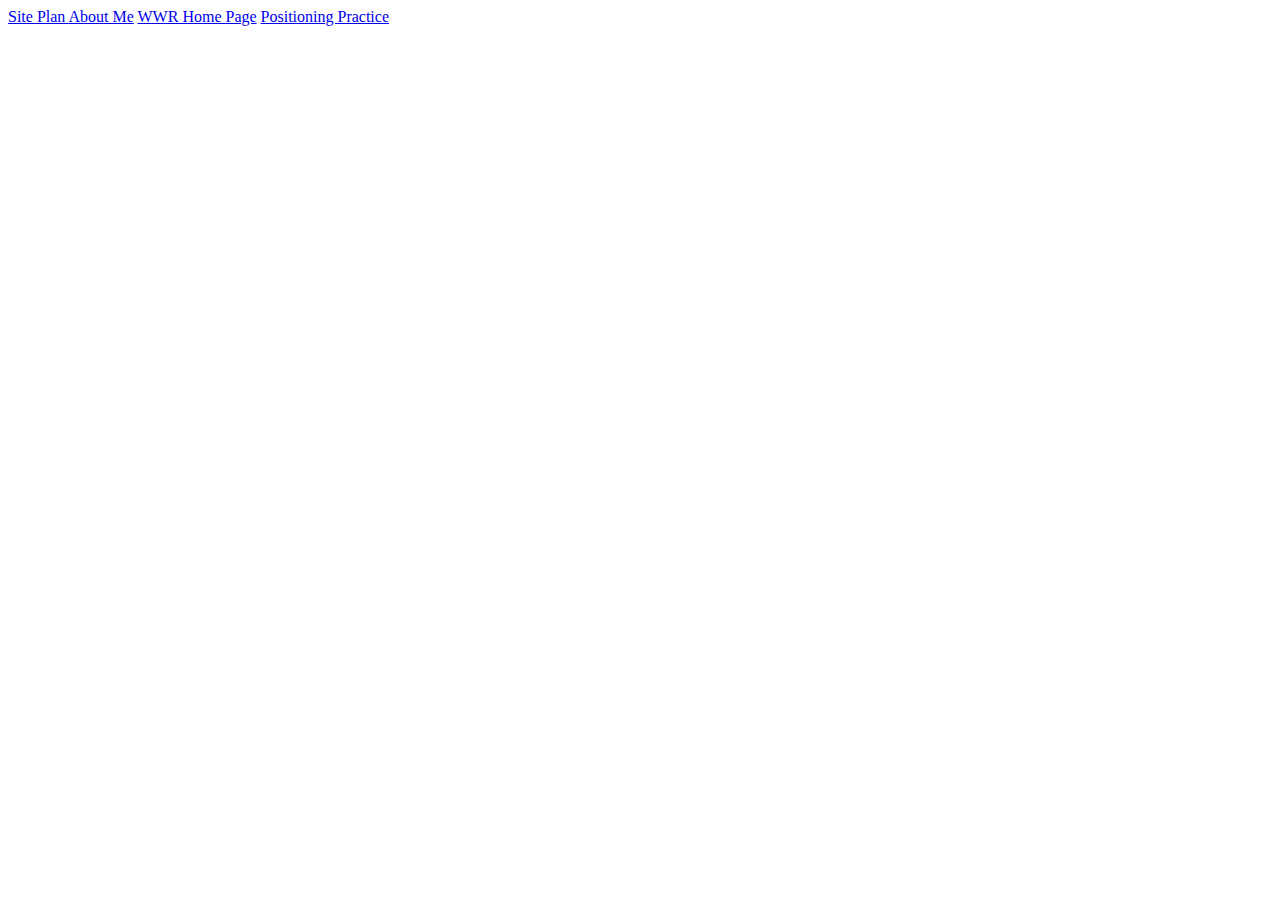
<file: index.html>
<!DOCTYPE html>
<html lang="en">
<head>
    <meta charset="UTF-8">
    <meta http-equiv="X-UA-Compatible" content="IE=edge">
    <meta name="viewport" content="width=device-width, initial-scale=1.0">
    <title>Document</title>
</head>
<body>
    <a href="wwr/site-plan-rafting.html">Site Plan </a>
    <a href="personal/about-me.html">About Me</a>
    <a href="wwr/index.html">WWR Home Page</a>
    <a href="positioning.html">Positioning Practice</a>
</body>
</html>
</file>
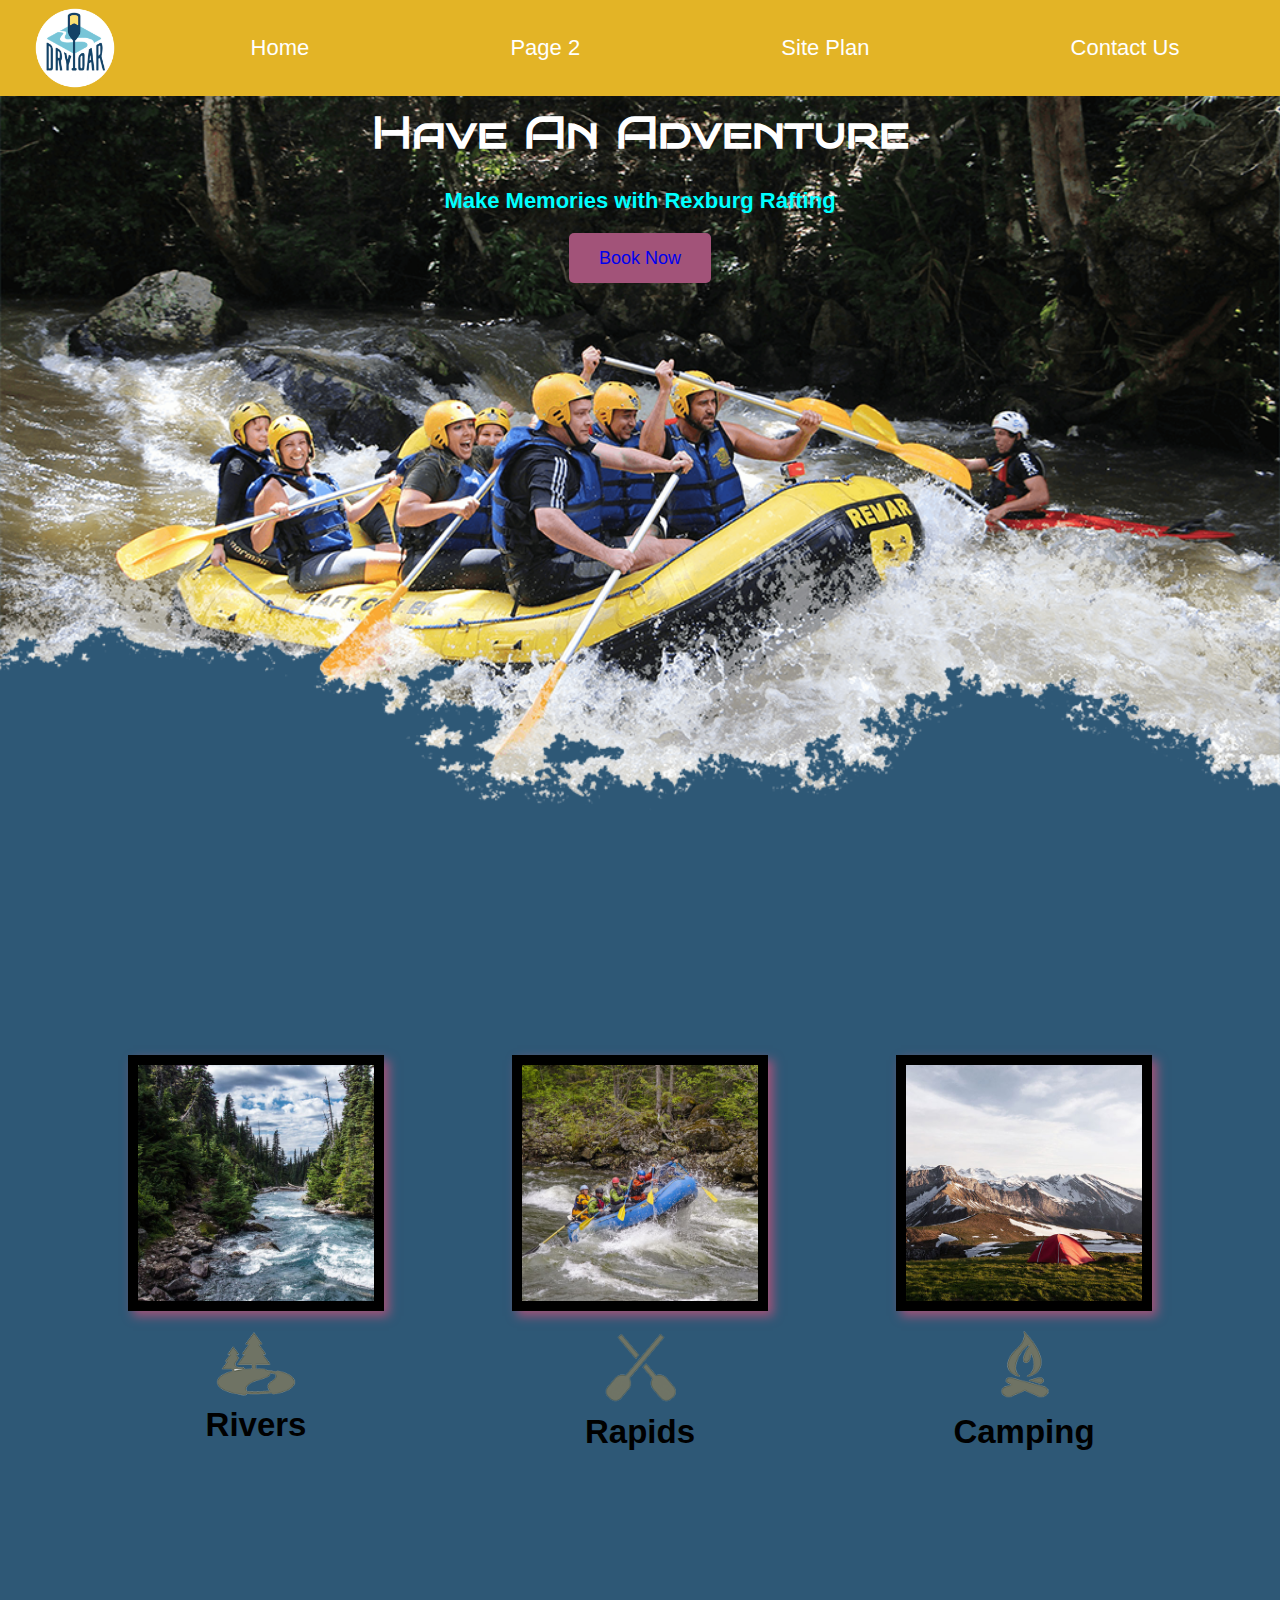
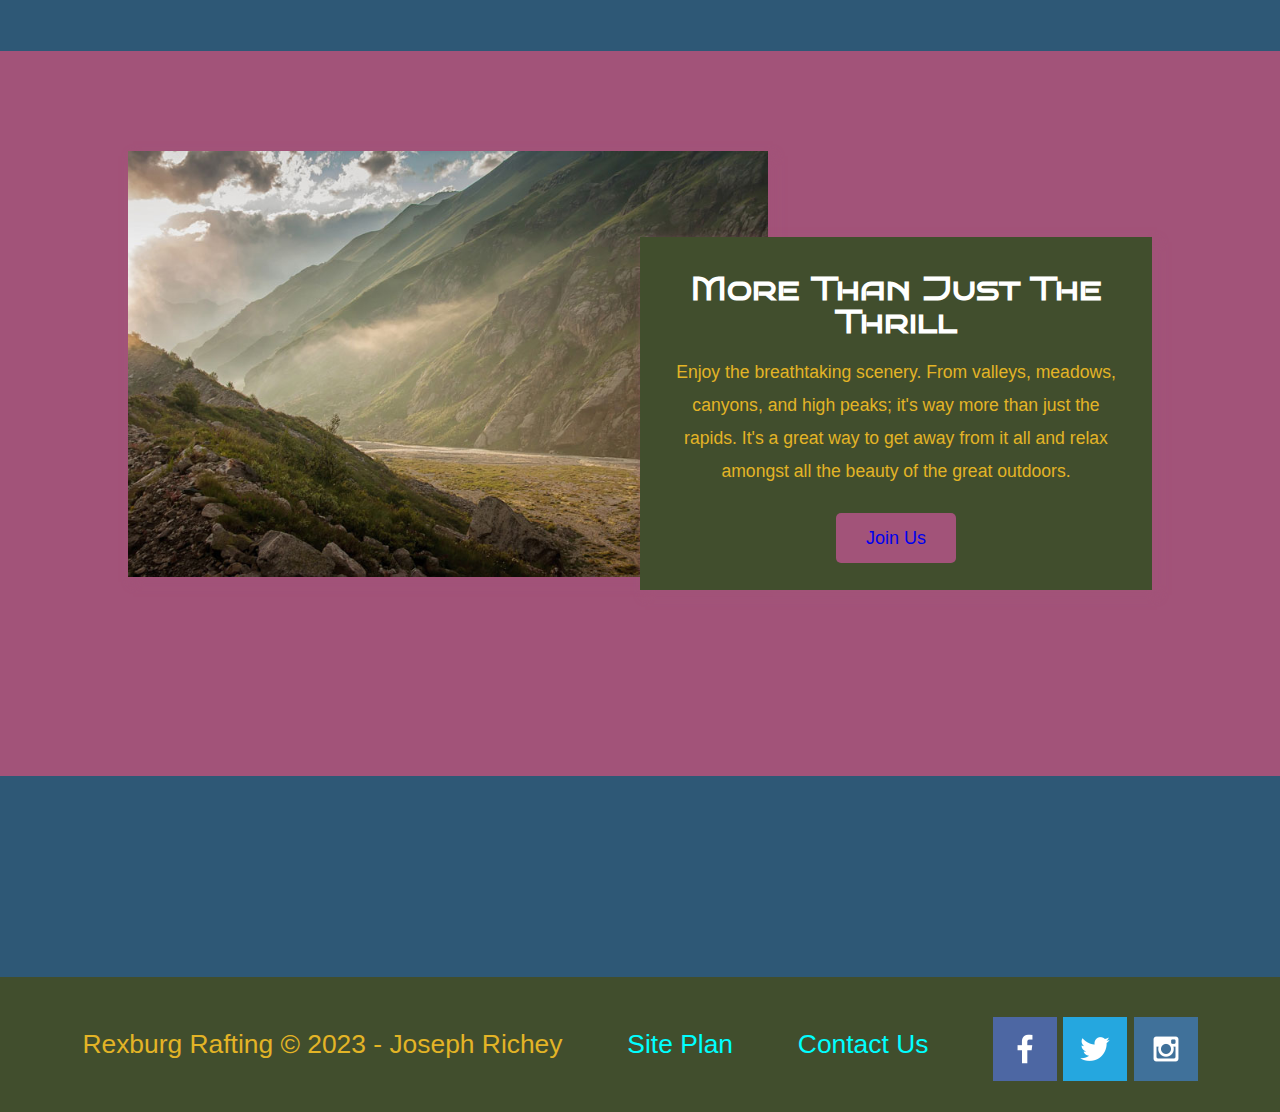
<file: wwr/index.html>
<!DOCTYPE html>
<html lang="en">
<head>
    <meta charset="UTF-8">
    <meta http-equiv="X-UA-Compatible" content="IE=edge">
    <meta name="viewport" content="width=device-width, initial-scale=1.0">
    <title>Whitewater Rafting Vacations | Rexburg Rafting | Home</title>
    <link rel="stylesheet" href="styles/style.css">
</head>
<body>
    <div id="content">
        <header>
            <a id="logo_link" href="index.html">
                <img class="logo" src="images/logo.png" alt="Rexburg Rafting Logo">
            </a>
            <nav>
                <a href="index.html">Home</a>
                <a href="subpage.html">Page 2</a>
                <a href="site-plan-rafting.html">Site Plan</a>
                <a href="contactus.html">Contact Us</a>
            </nav>
        </header>
        <div id="hero">
            <div id="hero-box">
                <img id="hero-img" src="images/hero.png" alt="People enjoying the rapids">
            </div>
            <section id="hero-msg">
                <h1 class="home-title">Have An Adventure</h1>
                <h4>Make Memories with Rexburg Rafting</h4>
                <div class="button-box">
                    <a class="book" href="contactus.html">Book Now</a>
                </div>
            </section>
        </div>
        <main class="home-grid">
            <section class="rivers-card">
                <img class="card-img" src="images/rivers.jpg" alt="river cutting through forrest">
                <img class="icon" src="images/river_icon.png" alt="river icon">
                <h2>Rivers</h2>
            </section>
            <section class="rapids-card">
                <img class="card-img" src="images/rapids.jpg" alt="Rafting">
                <img class="icon" src="images/oars.png" alt="oars icon">
                <h2>Rapids</h2>
            </section>
            <section class="camping-card">
                <img class="card-img" src="images/camping.jpg" alt="camping in the mountains">
                <img class="icon" src="images/fire_icon.png" alt="fire icon">
                <h2>Camping</h2>
            </section>
            <div id="background"></div>
            <img class="mountains" src="images/mountains.jpg" alt="Misty mountains">
            <section class="msg">
                <h2>More Than Just The Thrill</h2>
                <p>Enjoy the breathtaking scenery. From valleys, meadows, canyons, 
                    and high peaks; it's way more than just the rapids. It's a great 
                    way to get away from it all and relax amongst all the beauty of 
                    the great outdoors.
                </p>
                <a class="join" href="rivers.html">Join Us</a>
            </section>
        </main>
        <footer>
            <p>Rexburg Rafting &copy; 2023 - Joseph Richey</p>
            <p><a href="site-plan-rafting.html">Site Plan</a></p>
            <p><a href="contactus.html">Contact Us</a></p>
            <div class="social">
                <a href="https://facebook.com" target="_blank">
                    <img src="images/facebook.png" alt="fb icon">
                </a>
                <a href="https://twitter.com" target="_blank">
                    <img src="images/twitter.png" alt="twitter icon">
                </a>
                <a href="https://instagram.com" target="_blank">
                    <img src="images/instagram.png" alt="instagram icon">
                </a>
            </div>
        </footer>
    </div>
</body>
</html>
</file>
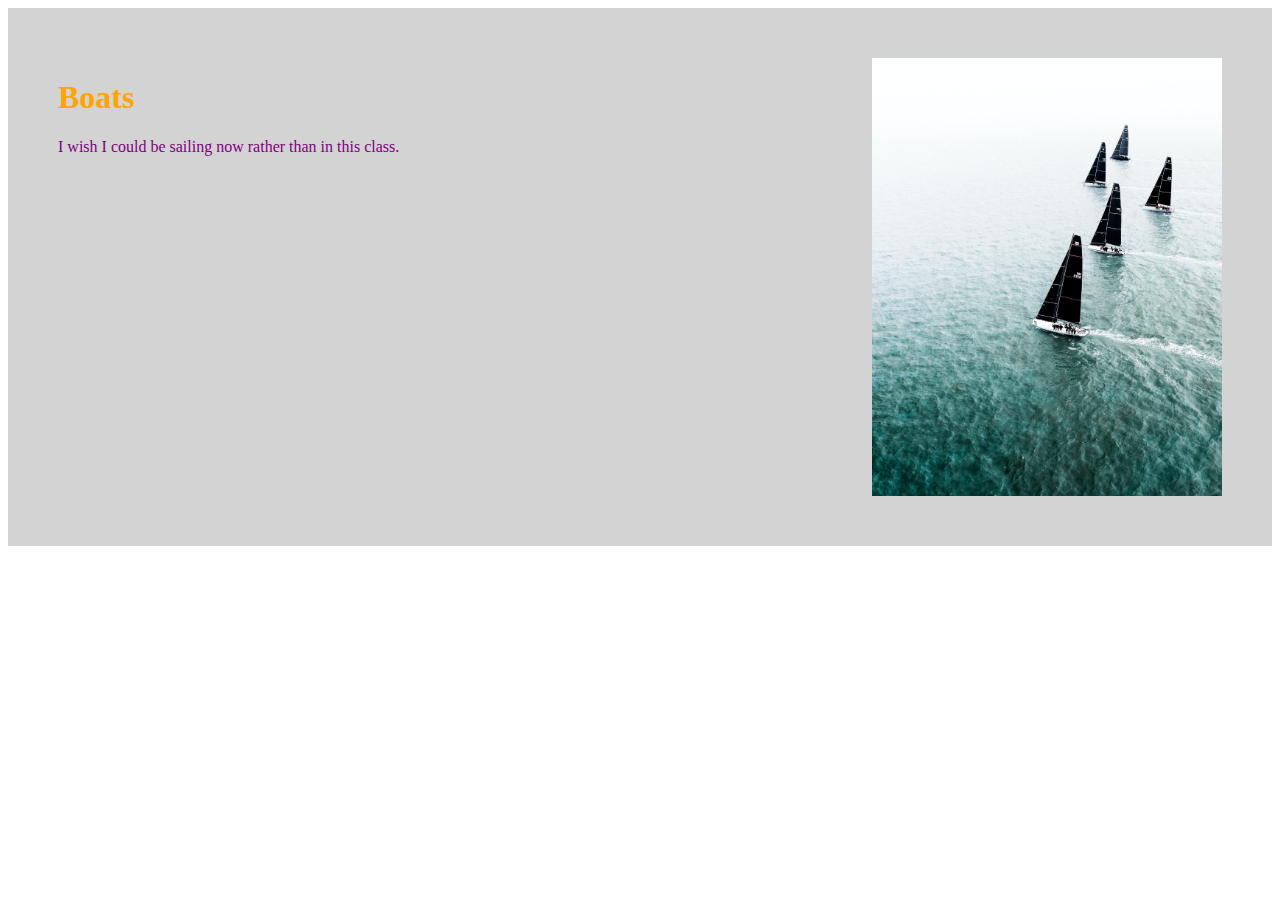
<file: extra/Quiz/index.html>
<!DOCTYPE html>
<html lang="en">
<head>
    <meta charset="UTF-8">
    <meta http-equiv="X-UA-Compatible" content="IE=edge">
    <meta name="viewport" content="width=device-width, initial-scale=1.0">
    <title>Sailboats</title>
    <link rel="stylesheet" href="styles/class.css">
</head>
<body>
    <section>
        <img src="Images/boats.jpg" alt="Sailboats on water">
        <h1>Boats</h1>
        <p>I wish I could be sailing now rather than in this class.</p>
    </section>
</body>
</html>
</file>
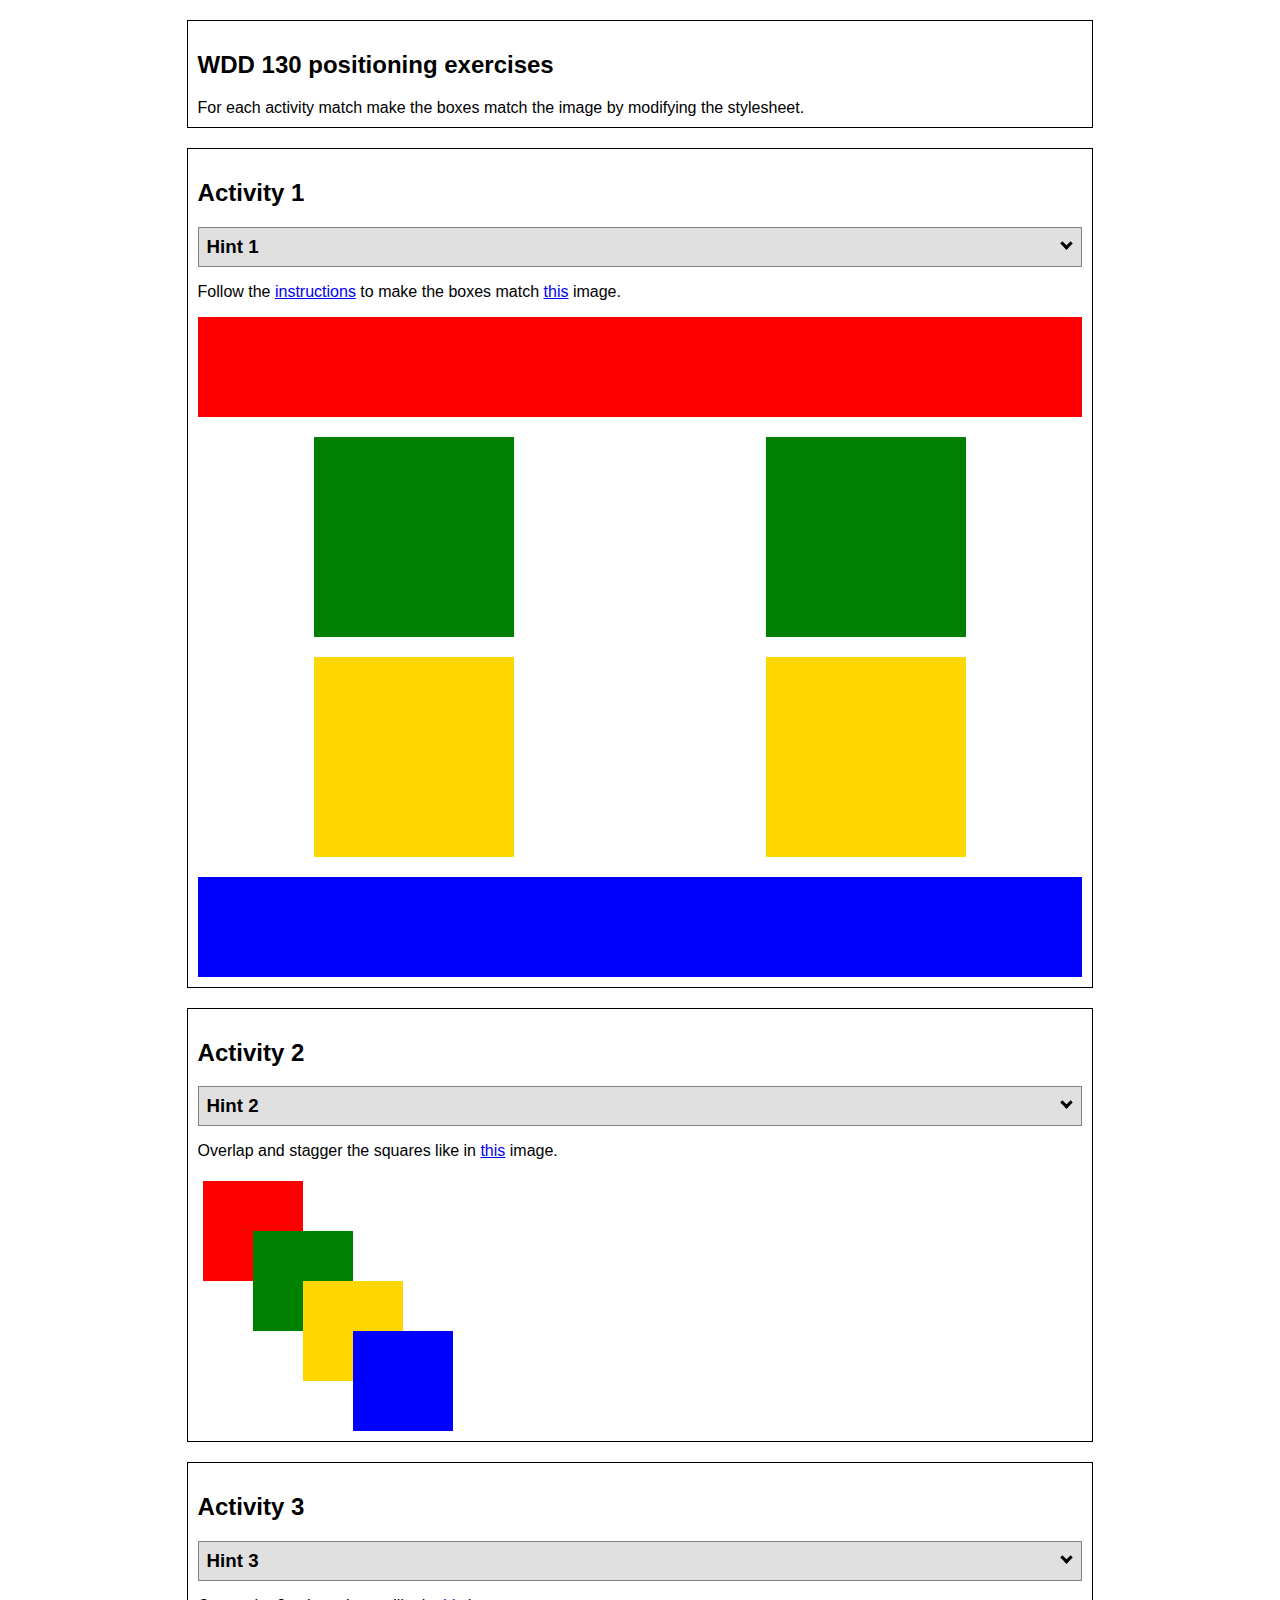
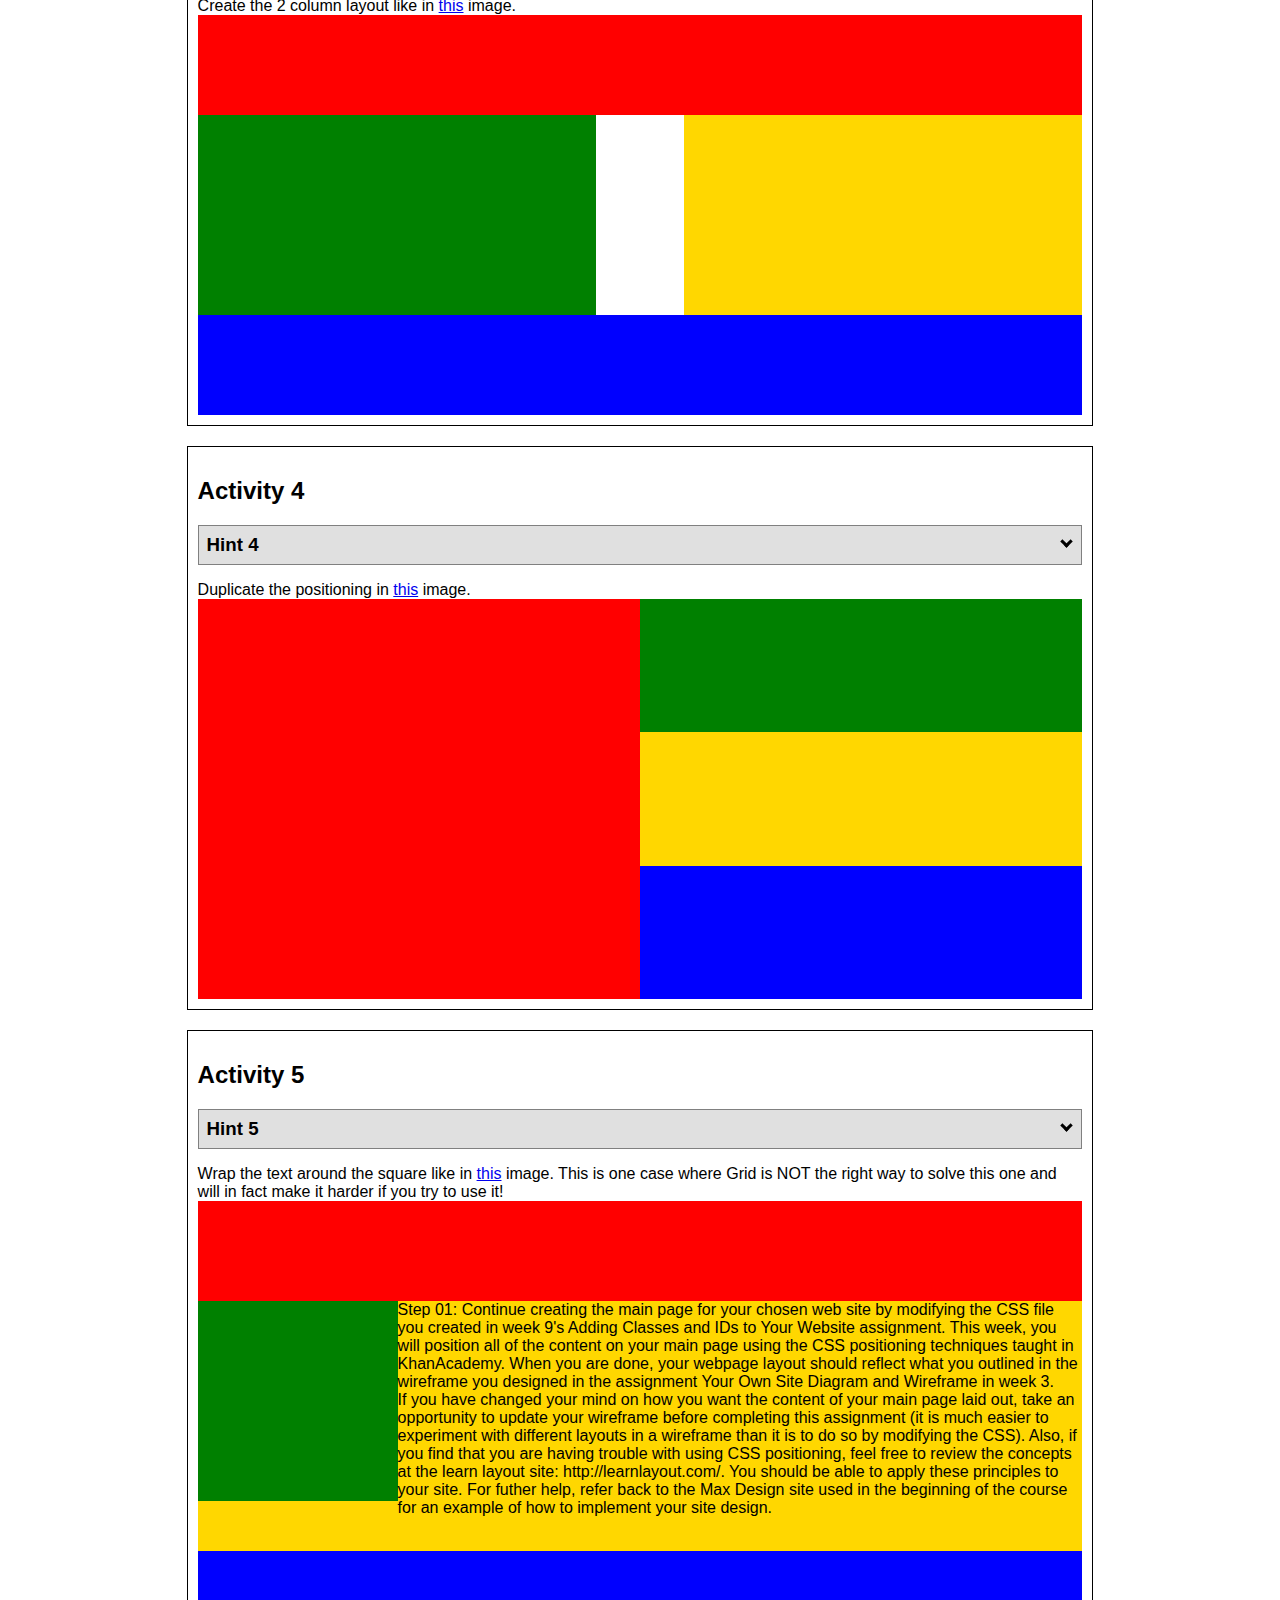
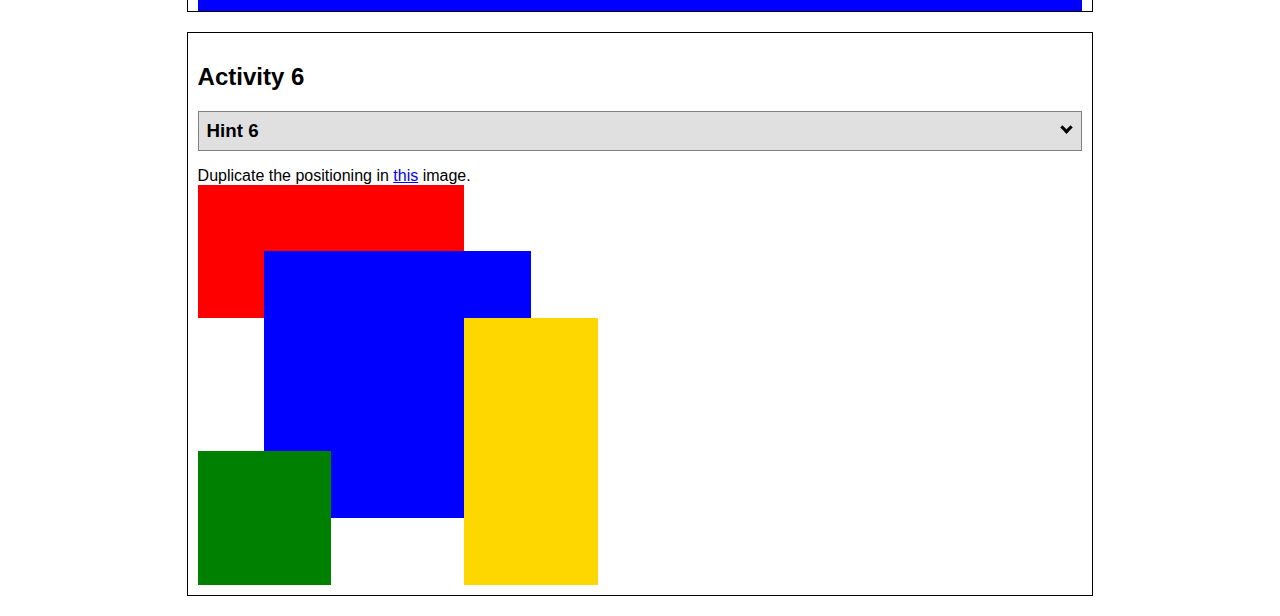
<file: positioning.html>
<!DOCTYPE html>
<html lang="en">
  <head>
    <!-- HTML - Name: positioning.html -->
    <title>Positioning Activity</title>
    <link rel="stylesheet" type="text/css" href="positionstyles.css" />
  </head>
  <body>
    <div class="activity">
      <h2>WDD 130 positioning exercises</h2>
      For each activity match make the boxes match the image by modifying the stylesheet.</div>
    <div class="activity">
      <h2>Activity 1</h2>
      <section class="hint"><input type="checkbox" ><i></i> <h3>Hint 1</h3><div><p>Check out the <a href="https://byui-wdd.github.io/wdd130/activities/w06-css-positioning.html" target="_blank">activity instructions</a> in Ilearn!</p></div></section>
      <p>Follow the <a href="https://byui-wdd.github.io/wdd130/activities/w06-css-positioning.html" target="_blank">instructions</a> to make the boxes match  <a href="https://byui-wdd.github.io/wdd130/images/example1.png" target="_blank">this</a> image.</p>
      <div class="content1" >
        <div class="red1" ></div>
        <div class="green1" ></div>
        <div class="green1" ></div>
        <div class="yellow1"></div>
        <div class="yellow1"></div>
        <div class="blue1"></div>
      </div>
    </div>
    <div class="activity">
      <h2>Activity 2</h2>
      <section class="hint"><input type="checkbox" > <h3>Hint 2</h3><i></i><div>
      <ul>
      <li>grid-template-columns: 50px 50px 50px 50px 50px </li></ul></div></section>
      <p>Overlap and stagger the squares like in <a href="https://byui-wdd.github.io/wdd130/images/example2.png" target="_blank">this</a> image.</p>
      <div class="content2" >
        <div class="red2" ></div>
        <div class="green2" ></div>
        <div class="yellow2"></div>
        <div class="blue2"></div>
      </div>
    </div>
    <div class="activity">
      <h2>Activity 3</h2>
      <section class="hint"><input type="checkbox" > <h3>Hint 3</h3><i></i><div><p>This one is going to be best solved with CSS Grid. Remember to make the boxes the right width first...then start moving them around. </p><h4>Properties used:</h4><ul><li>display:grid;</li><li>grid-template-columns:</li><li>grid-column-gap:</li>
        <li>grid-column:</li>  </ul></div></section>
      Create the 2 column layout like in <a href="https://byui-wdd.github.io/wdd130/images/example3.png" target="_blank">this</a>  image.
      <div class="content3" >
        <div class="red3" ></div>
        <div class="green3" ></div>
        <div class="yellow3"></div>
        <div class="blue3"></div>
      </div>
    </div>
    <div class="activity">
      <h2>Activity 4</h2>
      <section class="hint"><input type="checkbox" > <h3>Hint 4</h3><i></i><div><p>For the others we have been primarily concerned with width. For this one you will need to adjust height as well. </p><h4>Properties used:</h4><ul><li>display:grid;</li><li>grid-template-columns:</li><li>grid-row:</li></ul></div></section>
      Duplicate the positioning in <a href="https://byui-wdd.github.io/wdd130/images/example4.png" target="_blank">this</a> image. 
      <div class="content4" >
        <div class="red4" ></div>
        <div class="green4" ></div>
        <div class="yellow4"></div>
        <div class="blue4"></div>
      </div>
    </div>

    <div class="activity">
      <h2>Activity 5</h2>
      <section class="hint"><input type="checkbox" > <h3>Hint 5</h3><i></i><div><p>Grid is <strong>not</strong> the right way to do this.  In fact there is only one way to really do that...and that is with float. Remember that we float the thing we want the text to wrap around.  Also remember to start by making all the shapes the right size and shape.</p><h4>Properties used:</h4><ul><li>float: left;</li></ul></div></section>
      Wrap the text around the square like in <a href="https://byui-wdd.github.io/wdd130/images/example5.png" target="_blank">this</a> image. This is one case where Grid is NOT the right way to solve this one and will in fact make it harder if you try to use it!
      <div class="content5" >
        <div class="red5" ></div>
        <div class="green5" ></div>
        <div class="yellow5">Step 01: Continue creating the main page for your chosen web site by modifying the CSS file you created in week 9's Adding Classes and IDs to Your Website assignment. This week, you will position all of the content on your main page using the CSS positioning techniques taught in KhanAcademy. When you are done, your webpage layout should reflect what you outlined in the wireframe you designed in the assignment Your Own Site Diagram and Wireframe in week 3. <br />
          If you have changed your mind on how you want the content of your main page laid out, take an opportunity to update your wireframe before completing this assignment (it is much easier to experiment with different layouts in a wireframe than it is to do so by modifying the CSS). Also, if you find that you are having trouble with using CSS positioning, feel free to review the concepts at the learn layout site: http://learnlayout.com/. You should be able to apply these principles to your site. For futher help, refer back to the Max Design site used in the beginning of the course for an example of how to implement your site design.</div>
        <div class="blue5"></div>
      </div>
    </div>
    <div class="activity">
      <h2>Activity 6</h2>
      <section class="hint"><input type="checkbox" > <h3>Hint 6</h3><i></i><div><p>This one is all about visualizing the grid behind the layout. If you are having a hard time doing that first: all the sizes are even multiples of 100, and second here is another example with the lines drawn: <a href="https://byui-wdd.github.io/wdd130/images/example6-hint.png" target="_blank">example 6 with lines</a>. For this one you will find it easiest if you use px for the column width. You can also use <kbd>z-index</kbd> to control the element layering.    </p><h4>Properties used:</h4><ul><li>display:grid;</li><li>grid-template-columns:</li><li>grid-column:</li><li>grid-row:</li><li><a href="https://www.w3schools.com/cssref/pr_pos_z-index.asp" target="_blank">z-index:</a></li></ul></div></section>
      Duplicate the positioning in <a href="https://byui-wdd.github.io/wdd130/images/example6.png" target="_blank">this</a> image.
      <div class="content6" >
        <div class="red6" ></div>
        <div class="green6" ></div>
        <div class="yellow6"></div>
        <div class="blue6"></div>
      </div>
    </div>
  </body>
</html>
</file>
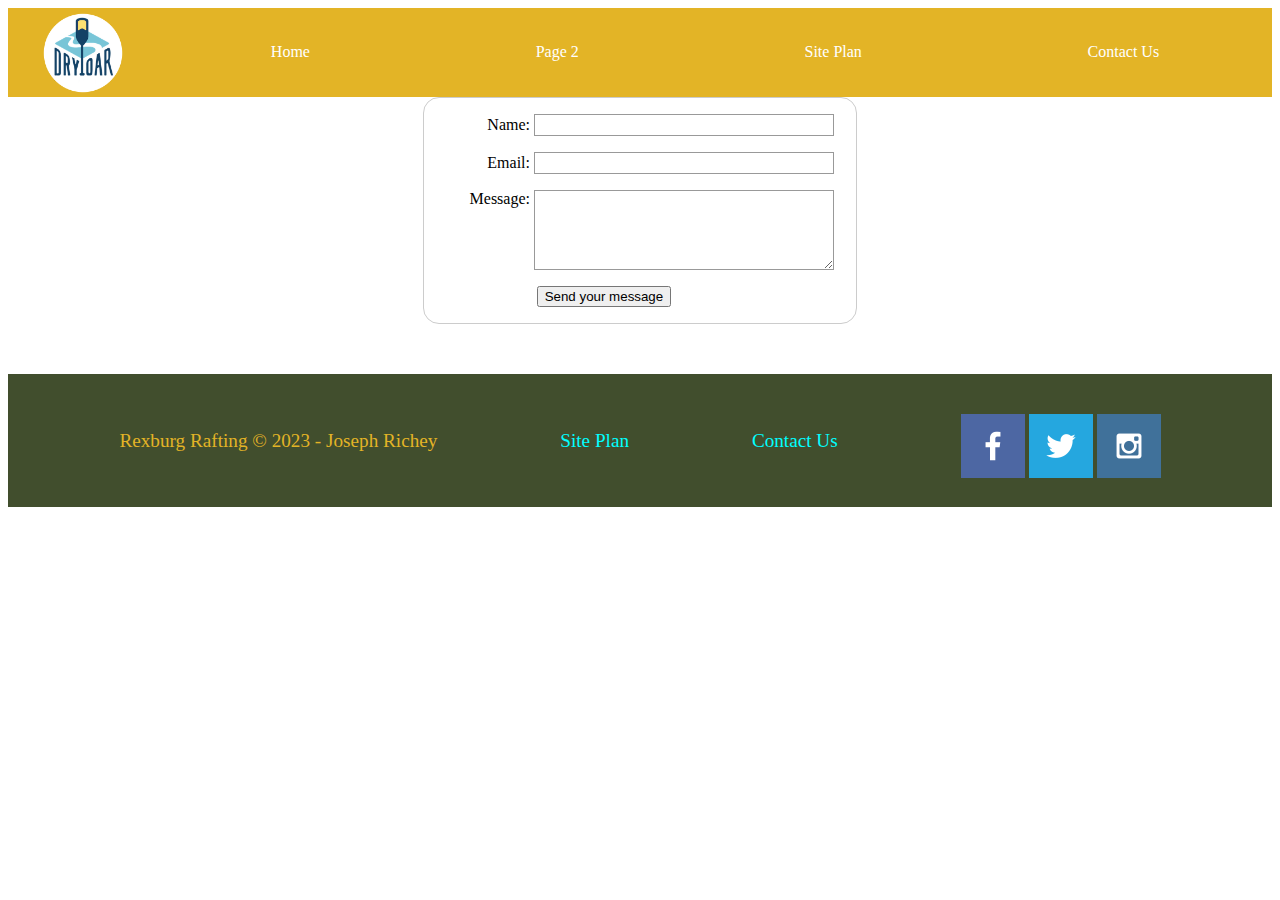
<file: wwr/contactus.html>
<!DOCTYPE html>
<html lang="en">
<head>
    <meta charset="UTF-8">
    <meta name="viewport" content="width=device-width, initial-scale=1.0">
    <title>Contact Us</title>
    <link rel="stylesheet" href="styles/contactus.css">
</head>
<body>
    <div id="content">
        <header>
            <a id="logo_link" href="index.html">
                <img class="logo" src="images/logo.png" alt="Rexburg Rafting Logo">
            </a>
            <nav>
                <a href="index.html">Home</a>
                <a href="subpage.html">Page 2</a>
                <a href="site-plan-rafting.html">Site Plan</a>
                <a href="contactus.html">Contact Us</a>
            </nav>
        </header>

        <main>
            <div id="feedback"></div>
            
            <form action="/my-handling-form-page" method="post">
                <ul>
                  <li>
                    <label for="name">Name:</label>
                    <input type="text" id="name" name="user_name" >
                  </li>
                  <li>
                    <label for="mail">Email:</label>
                    <input type="email" id="mail" name="user_email" >
                  </li>
                  <li>
                    <label for="msg">Message:</label>
                    <textarea id="msg" name="user_message"></textarea>
                  </li>
                  <li class="button">
                    <button type="submit">Send your message</button>
                  </li>
                </ul>
              </form>

              <script>
                // get the feedback div element so we can do something with it.
                const feedbackElement = document.getElementById('feedback');
                // get the form so we can read what was entered in it.
                const formElement = document.forms[0];
                // add a 'listener' to wait for a submission of our form. When that happens run the code below.
                formElement.addEventListener('submit', function(e) {
                    // stop the form from doing the default action.
                    e.preventDefault();
                    // set the contents of our feedback element to a message letting the user know the form was submitted successfully. Notice that we pull the name that was entered in the form to personalize the message!
                    feedbackElement.innerHTML = 'Hello '+ formElement.user_name.value +'! Thank you for your message. We will get back with you as soon as possible!';
                    // make the feedback element visible.
                    feedbackElement.style.display = "block";
                    // add a class to move everything down so our message doesn't cover it.
                    document.body.classList.toggle('moveDown');
                });
            </script>

        </main>

        <footer>
            <p>Rexburg Rafting &copy; 2023 - Joseph Richey</p>
            <p><a href="site-plan-rafting.html">Site Plan</a></p>
            <p><a href="contactus.html">Contact Us</a></p>
            <div class="social">
                <a href="https://facebook.com" target="_blank">
                    <img src="images/facebook.png" alt="fb icon">
                </a>
                <a href="https://twitter.com" target="_blank">
                    <img src="images/twitter.png" alt="twitter icon">
                </a>
                <a href="https://instagram.com" target="_blank">
                    <img src="images/instagram.png" alt="instagram icon">
                </a>
            </div>
        </footer>
    </div>
    
</body>
</html>
</file>
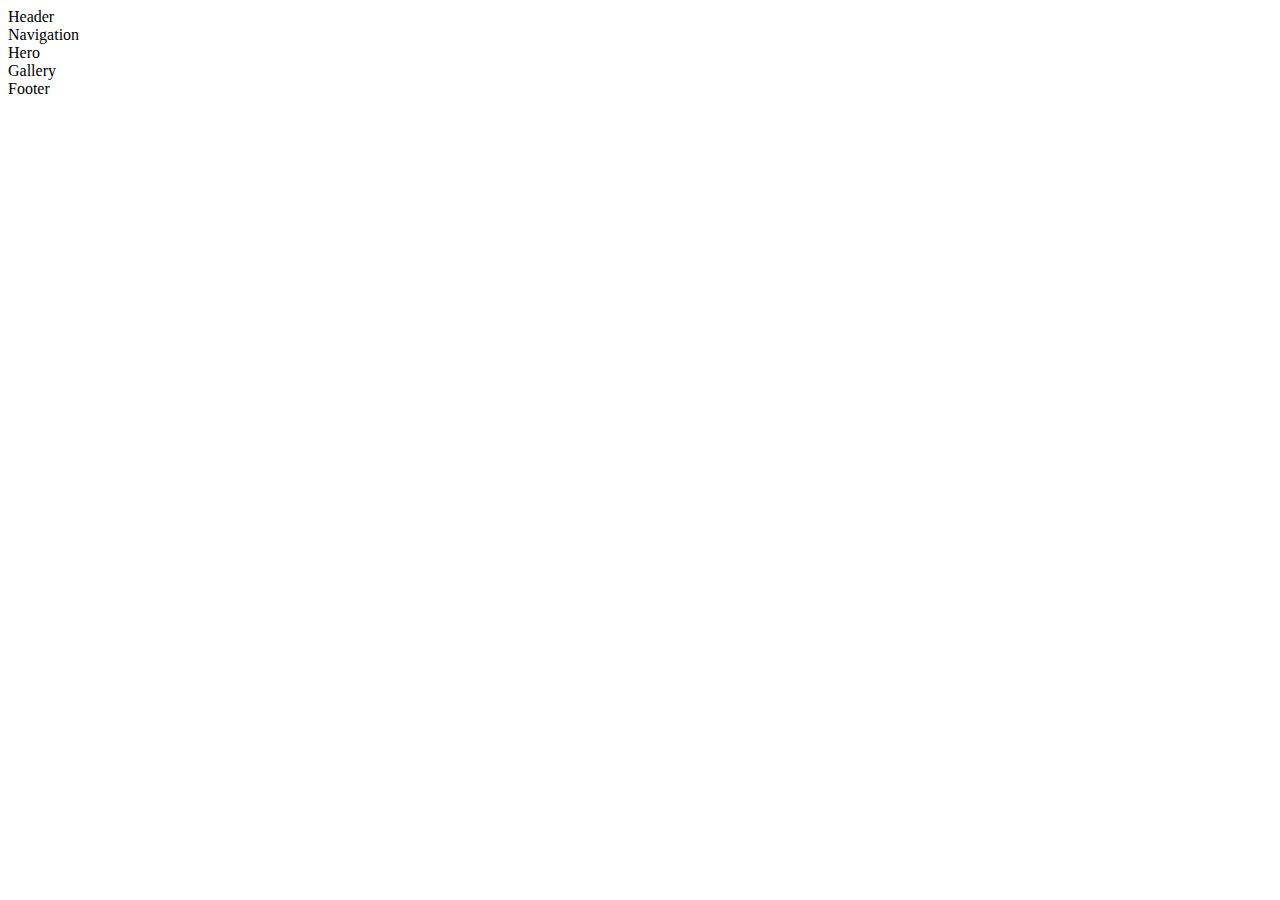
<file: wwr/demo-template.html>
<!DOCTYPE html>
<html lang="en">
<head>
    <meta charset="UTF-8">
    <meta http-equiv="X-UA-Compatible" content="IE=edge">
    <meta name="viewport" content="width=device-width, initial-scale=1.0">
    <title>Demo Template</title>
</head>
<body>

    <header id="page-header">
        Header
    </header>

    <nav id="main-nav">Navigation</nav>

    <main>
        <section class="hero">Hero</section>
        <section class="gallery">Gallery</section>
    </main>

    <footer id="page-footer">Footer</footer>

</body>
</html>
</file>
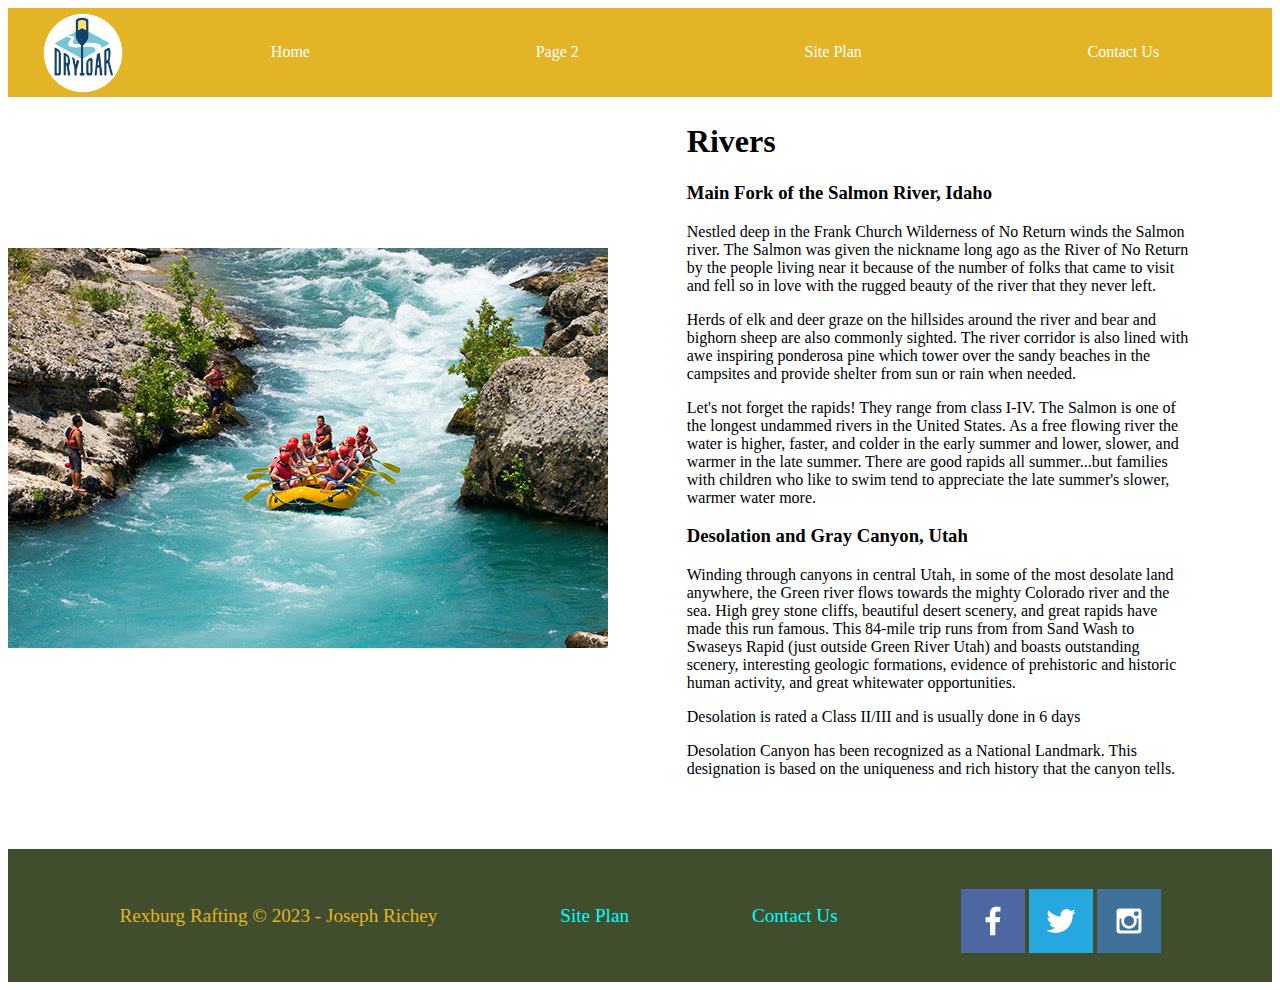
<file: wwr/subpage.html>
<!DOCTYPE html>
<html lang="en">
<head>
    <meta charset="UTF-8">
    <meta name="viewport" content="width=device-width, initial-scale=1.0">
    <title>Whitewater Rafting Vacations | Rexburg Rafting | Page 2</title>
    <link rel="stylesheet" href="styles/subpage.css">
</head>
<body>
    <div id="content">
        <header>
            <a id="logo_link" href="index.html">
                <img class="logo" src="images/logo.png" alt="Rexburg Rafting Logo">
            </a>
            <nav>
                <a href="index.html">Home</a>
                <a href="subpage.html">Page 2</a>
                <a href="site-plan-rafting.html">Site Plan</a>
                <a href="contactus.html">Contact Us</a>
            </nav>
        </header>
        
        <main>
            <img src="images/rafting65_600.jpg" alt="Rafting down river">
            <section>
                <h1>Rivers</h1>
                <h3>Main Fork of the Salmon River, Idaho</h3>
                 <p>
                    Nestled deep in the Frank Church Wilderness of No Return winds the Salmon river. The Salmon was given the nickname long ago as the River of No Return by the people living near     it because of the number of folks that came to visit and fell so in love with the rugged beauty of the river that they never left.
                </p>
                <p>
                    Herds of elk and deer graze on the hillsides around the river and bear and bighorn sheep are also commonly sighted. The river corridor is also lined with awe inspiring ponderosa   pine which tower over the sandy beaches in the campsites and provide shelter from sun or rain when needed.
                </p>
                <p>
                    Let's not forget the rapids! They range from class I-IV. The Salmon is one of the longest undammed rivers in the United States. As a free flowing river the water is higher,    faster, and colder in the early summer and lower, slower, and warmer in the late summer. There are good rapids all summer...but families with children who like to swim tend to    appreciate the late summer's slower, warmer water more.
                </p>
                <h3>Desolation and Gray Canyon, Utah</h3>
                <p>
                    Winding through canyons in central Utah, in some of the most desolate land anywhere, the Green river flows towards the mighty Colorado river and the sea. High grey stone cliffs,   beautiful desert scenery, and great rapids have made this run famous. This 84-mile trip runs from from Sand Wash to Swaseys Rapid (just outside Green River Utah) and boasts  outstanding scenery, interesting geologic formations, evidence of prehistoric and historic human activity, and great whitewater opportunities.
                </p>
                <p>
                    Desolation is rated a Class II/III and is usually done in 6 days
                </p>
                <p>
                    Desolation Canyon has been recognized as a National Landmark.  This designation is based on the uniqueness and rich history that the canyon tells.
                </p>
            </section>
        </main>

        <footer>
            <p>Rexburg Rafting &copy; 2023 - Joseph Richey</p>
            <p><a href="site-plan-rafting.html">Site Plan</a></p>
            <p><a href="contactus.html">Contact Us</a></p>
            <div class="social">
                <a href="https://facebook.com" target="_blank">
                    <img src="images/facebook.png" alt="fb icon">
                </a>
                <a href="https://twitter.com" target="_blank">
                    <img src="images/twitter.png" alt="twitter icon">
                </a>
                <a href="https://instagram.com" target="_blank">
                    <img src="images/instagram.png" alt="instagram icon">
                </a>
            </div>
        </footer>
    </div>
</body>
</html>
</file>
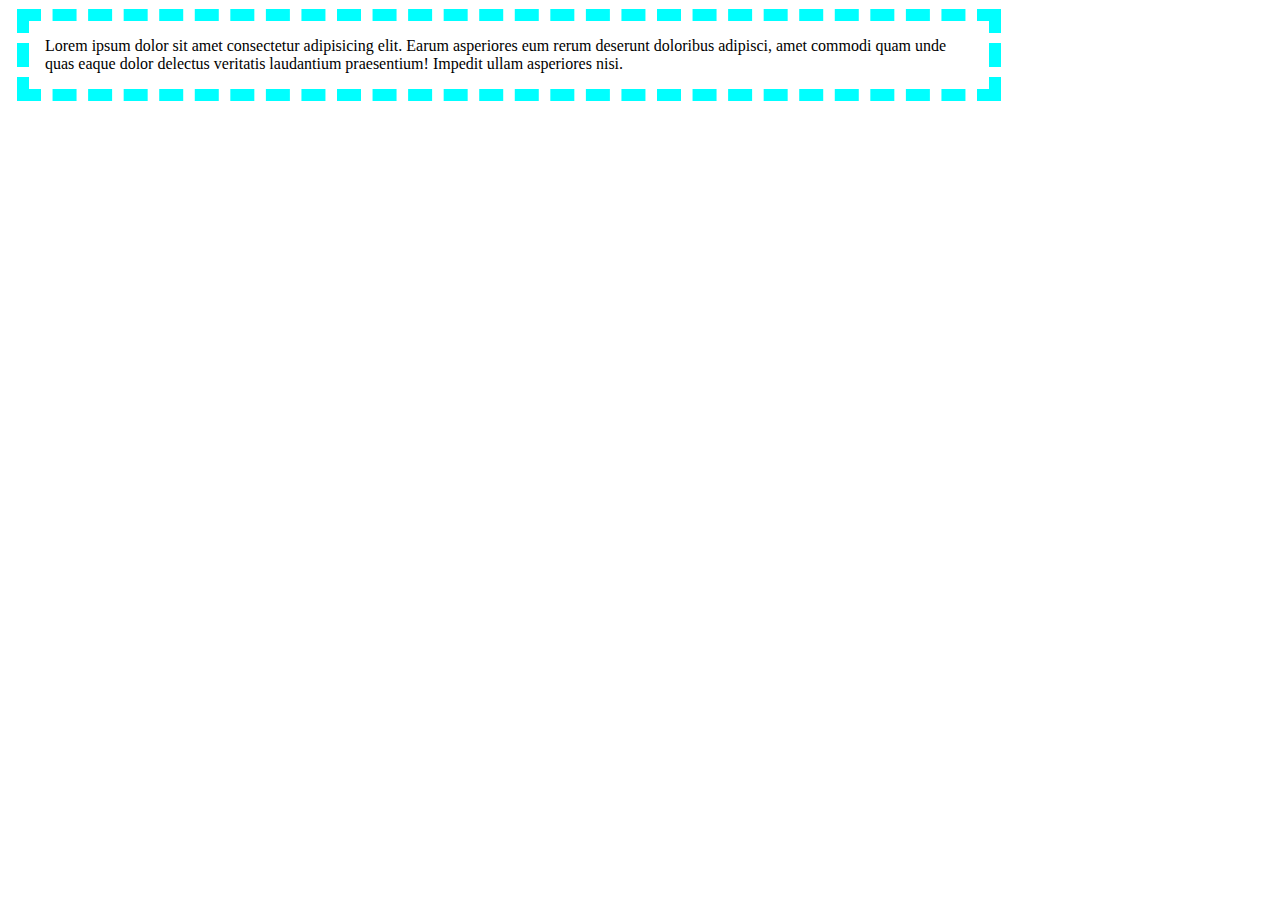
<file: extra/class/border-box.html>
<!DOCTYPE html>
<html lang="en">
<head>
    <meta charset="UTF-8">
    <meta http-equiv="X-UA-Compatible" content="IE=edge">
    <meta name="viewport" content="width=device-width, initial-scale=1.0">
    <title>Border Box</title>
    <link rel="stylesheet" href="border-box.css">
</head>
<body>
    <main>
        <p class="coolguy">Lorem ipsum dolor sit amet consectetur adipisicing elit. 
            Earum asperiores eum rerum deserunt doloribus adipisci,
             amet commodi quam unde quas eaque dolor delectus veritatis 
             laudantium praesentium! Impedit ullam asperiores nisi.</p>
    </main>
</body>
</html>
</file>
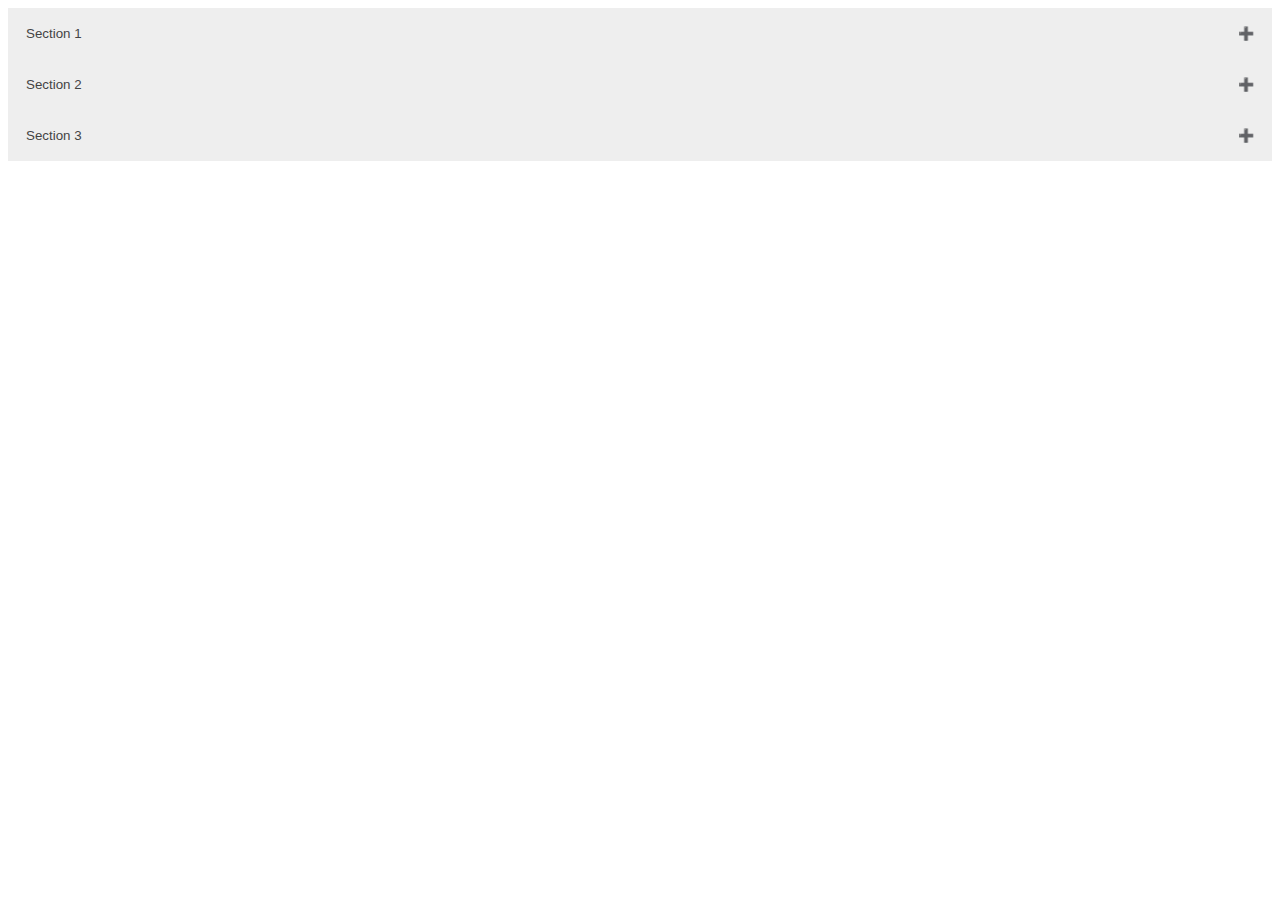
<file: extra/component/component.html>
<!DOCTYPE html>
<html lang="en">
<head>
  <meta charset="UTF-8">
  <meta name="viewport" content="width=device-width, initial-scale=1.0">
  <title>Document</title>
  <link rel="stylesheet" href="component.css">
</head>
<body>

  <button class="accordion">Section 1</button>
  <div class="panel">
    <p>Lorem ipsum dolor sit, amet consectetur adipisicing elit. Praesentium totam atque quod ducimus at necessitatibus quo pariatur asperiores voluptates veniam dignissimos deleniti sapiente voluptatem veritatis, omnis perferendis sed quia delectus.</p>
  </div>

  <button class="accordion">Section 2</button>
  <div class="panel">
    <p>Lorem ipsum dolor sit amet consectetur adipisicing elit. Earum, non, qui recusandae incidunt ea, quam optio molestias ab voluptatum laudantium ipsum! Dolore suscipit voluptatibus repellat maiores velit id, molestias libero.</p>
  </div>

  <button class="accordion">Section 3</button>
  <div class="panel">
    <p>Lorem ipsum dolor sit amet consectetur adipisicing elit. Blanditiis nam ab saepe praesentium quos earum, natus totam est enim fugit nihil accusamus magnam hic consectetur, dolores placeat maxime fuga aut? Lorem ipsum dolor sit amet consectetur adipisicing elit. Maiores aperiam sunt assumenda. Culpa repudiandae delectus laboriosam, libero ullam excepturi odit sit beatae dolorem eos, exercitationem quam quibusdam veritatis, mollitia atque?</p>
  </div>

  <script>
    var acc = document.getElementsByClassName("accordion");
    var i;

    for (i = 0; i < acc.length; i++) {
      acc[i].addEventListener("click", function() {
        /* Toggle between adding and removing the "active" class,
        to highlight the button that controls the panel */
        this.classList.toggle("active");

        /* Toggle between hiding and showing the active panel */
        var panel = this.nextElementSibling;
        if (panel.style.display === "block") {
          panel.style.display = "none";
        } else {
          panel.style.display = "block";
        }
      });
    }
  </script>
</body>
</html>
</file>
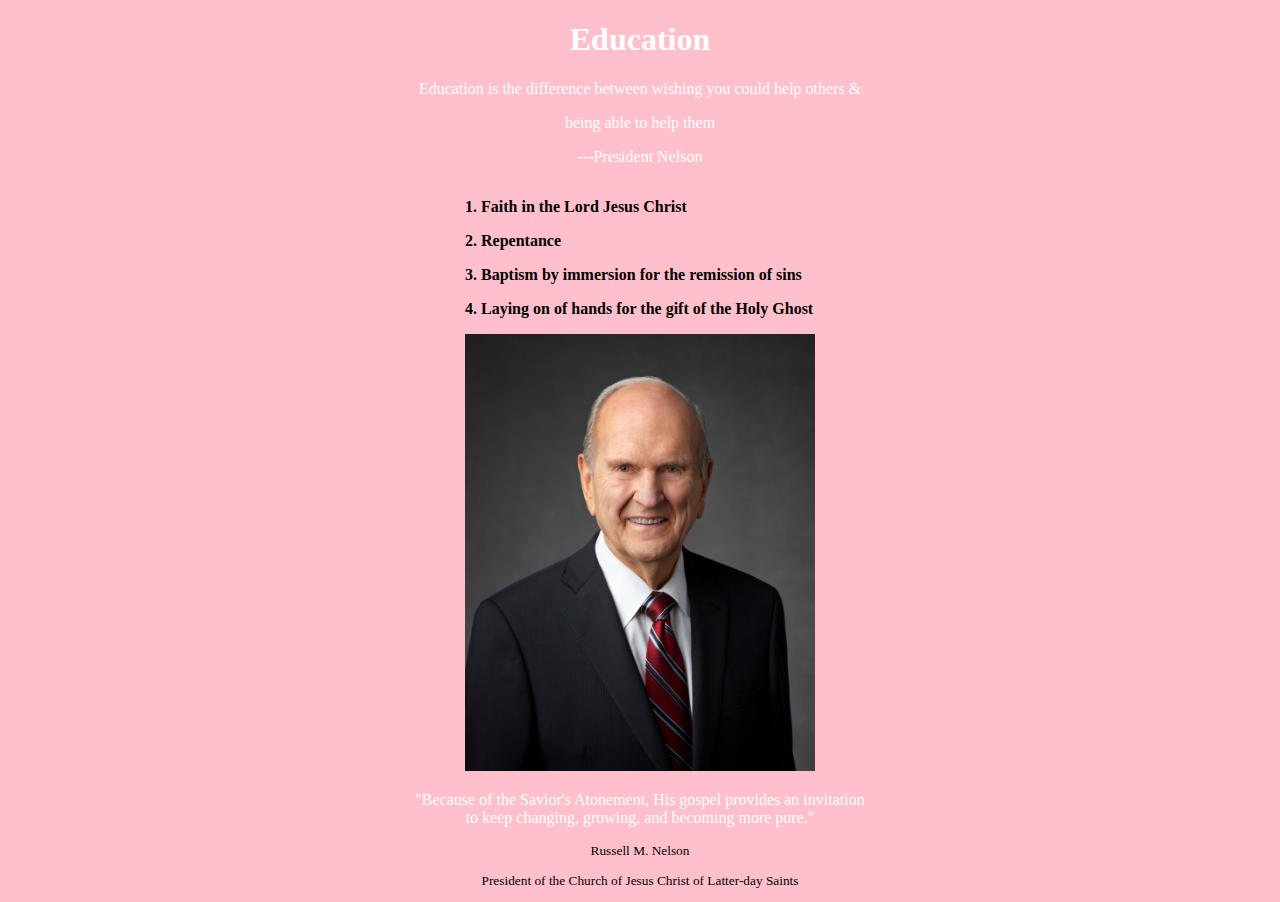
<file: extra/W04-ICE/ICE.html>
<!DOCTYPE html>
<html lang="en">
<head>
    <meta charset="UTF-8">
    <meta http-equiv="X-UA-Compatible" content="IE=edge">
    <meta name="viewport" content="width=device-width, initial-scale=1.0">
    <title>Education</title>
    <link rel="stylesheet" href="ICE.css">
</head>
<body>
    <h1>Education</h1>
    <section1>
        <p>Education is the difference between wishing you could help others &</p>
        <p>being able to help them</p>
        <p>---President Nelson</p>
    </section1>

    <section2>
        <p>1. Faith in the Lord Jesus Christ</p>
        <p>2. Repentance</p>
        <p>3. Baptism by immersion for the remission of sins</p>
        <p>4. Laying on of hands for the gift of the Holy Ghost</p>
        <img src="Prophet.jpeg" alt="President Nelson">
    </section2>
    
    <section3>
        <p>"Because of the Savior's Atonement, His gospel provides an invitation to keep 
            changing, growing, and becoming more pure."</p>
    </section3>

</body>

<footer>
    <section>
        <p>Russell M. Nelson</p>
        <p>President of the Church of Jesus Christ of Latter-day Saints</p>
    </section>
</footer>
</html>
</file>
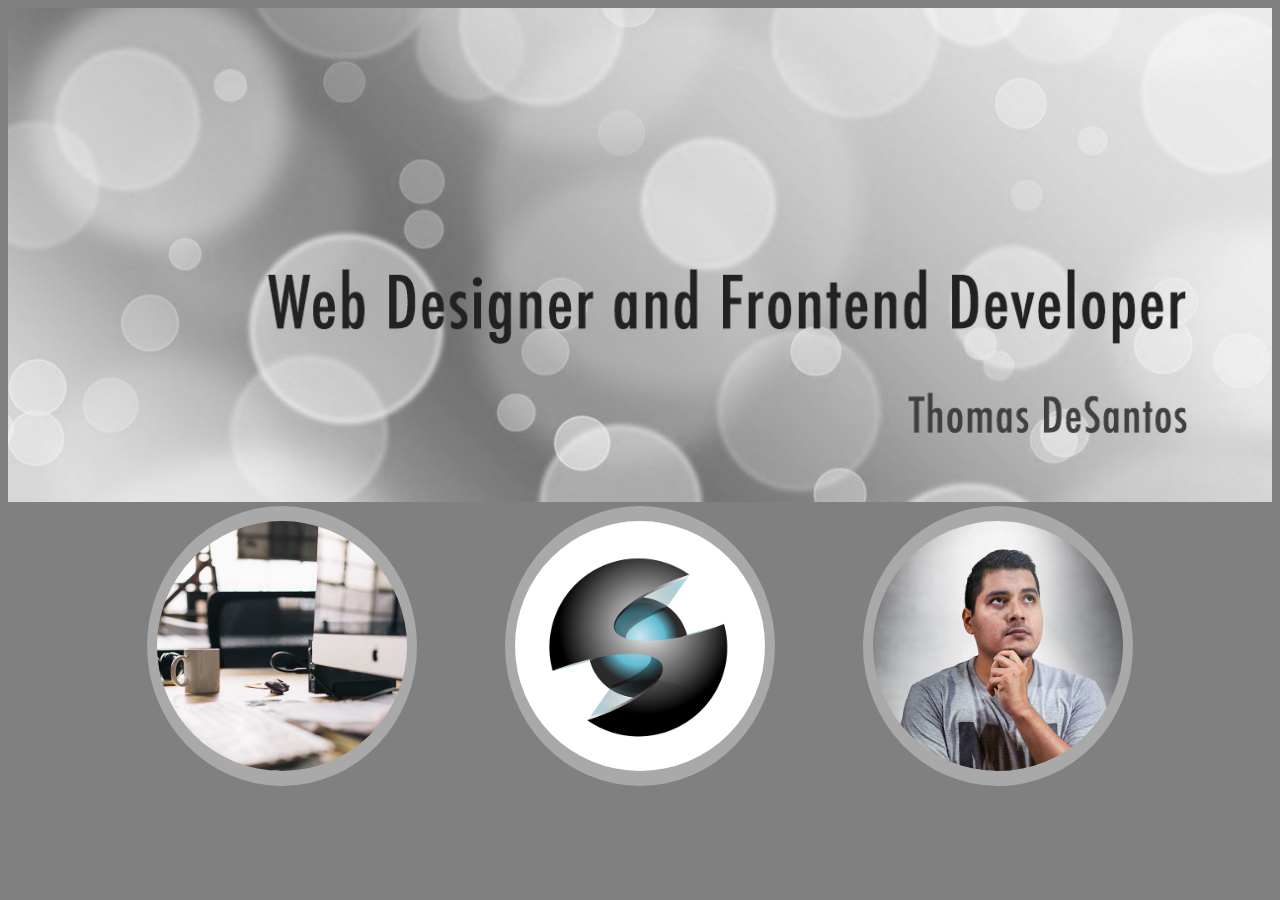
<file: extra/W05-ICE/ice.html>
<!DOCTYPE html>
<html lang="en">
<head>
    <meta charset="UTF-8">
    <meta http-equiv="X-UA-Compatible" content="IE=edge">
    <meta name="viewport" content="width=device-width, initial-scale=1.0">
    <title>W05-ICE</title>
    <link rel="stylesheet" href="ice.css">
</head>
<body>
    <img class="Circles" src="circles.jpg" alt="Circles">

    
</body>

<footer>
    <img class="Desk" src="desk.jpg" alt="Desk">
    <img class="Graphic" src="graphic.png" alt="Graphic">
    <img class="Person" src="person.jpg" alt="Person">
</footer>
</html>
</file>
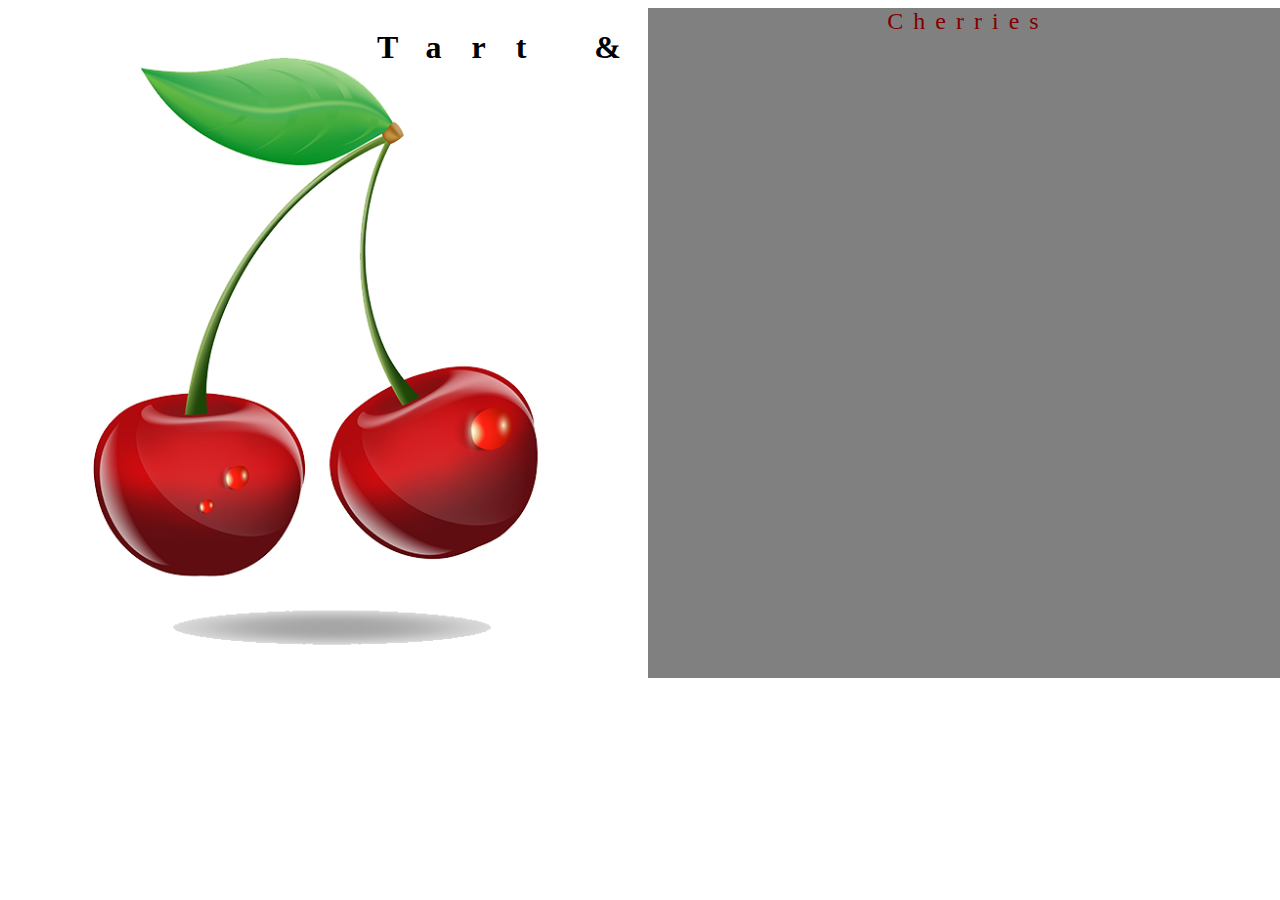
<file: extra/W06-ICE/ice.html>
<!DOCTYPE html>
<html lang="en">
<head>
    <meta charset="UTF-8">
    <meta http-equiv="X-UA-Compatible" content="IE=edge">
    <meta name="viewport" content="width=device-width, initial-scale=1.0">
    <title>W06 - ICE</title>
    <link rel="stylesheet" href="ice.css">
</head>
<body>
    <h1>Tart & Sweet</h1>
    <img src="Cherries.png" alt="Cherries">
    <div class="gray">Cherries</div>
    
    
</body>
</html>
</file>
<file: wwr/styles/style.css>
@import url('https://fonts.googleapis.com/css2?family=Bruno+Ace+SC&family=Instrument+Serif&display=swap');

:root{
    --heading-font: "Bruno Ace SC", arial, sans-serif;
    --paragraph-font: "Insrument Serif", Helvetica, sans-serif;
}

.home-title{
    font-family: var(--heading-font), sans-serif;
    font-size: 2em;
    margin-top: 10px;
}

#content{
    max-width: 1600px;
    margin: 0 auto;
}

nav a{
    text-align: center;
    color: white;
    text-decoration: none;
    padding: 35px;
}
nav a:hover{
    background-color: #A25379;
    color:white
}

#hero{
    display: grid;
    grid-template-columns: 1fr 3fr 1fr;
    margin-top: -100px;
}
#hero-msg{
    grid-column: 2/3;
    grid-row: 1/2;
    margin-top: 100px;
}
#hero-box{
    grid-column: 1/4;
    grid-row: 1/3;
    z-index: -1;
}
#hero-img{
    width: 100%;
}
#hero-msg h1{
    text-align: center;
    color:white
}
#hero-msg h4{
    text-align: center;
    color:aqua
}

.button-box{
    text-align: center;
}

main section{
    text-align: center;
}

#background{
    height: 725px;
    background-color: #A25379;
    grid-column: 1/11;
    grid-row: 4/9;
}

body{
    background-color: #2E5876;
    font-family: var(--paragraph-font);
    font-size: 22px;
    margin: 0;
    padding: 0;
}

h2{
    margin: 0;
}

header{
    background-color: #E3B426;
    display: grid;
    grid-template-columns: 150px auto;
}

nav {
    display: flex;
    justify-content: space-around;
}

.book{
    background-color: #A25379;
    text-decoration: none;
    font-size: 18px;
    padding: 15px 30px;
    margin-top: 50px;
    border-radius: 5px;
}
.book:hover{
    background-color: #E3B426;
    color:black
}

.join{
    background-color: #A25379;
    text-decoration: none;
    font-size: 18px;
    padding: 15px 30px;
    margin-top: 50px;
    border-radius: 5px;
}
.join:hover{
    background-color: #E3B426;
    color:black
}

.msg{
    background-color: #414E2D;
    line-height: 1.5em;
    padding: 35px;
    grid-column: 6/10;
    grid-row: 6/7;
    box-shadow: 5px 5px 10px #A25379;
}
.msg h2{
    color:white;
    font-family: var(--heading-font);
}
.msg p{
    color:#E3B426;
    font-size: .8em;
    padding-bottom: 15px;
}

footer{
    background-color: #414E2D;
    color:#E3B426;
    padding: 25px 50px;
    margin-top: 200px;
    display: flex;
    justify-content: space-around;
    align-items: center;
}
footer a{
    color: aqua;
    text-decoration: none;
}
footer a:hover{
    color: #E3B426
}
footer p{
    font-size: 1.2em;
}
footer p a:hover{
    text-decoration: underline;
}
footer .social img{
    padding-top: 15px;
}

.logo{
    width: 80px;
}
#logo_link{
    padding-top: 5px;
    justify-self: center;
    align-self: center;
}

.icon{
    width: 80px;
    padding-top: 10px;
}

.home-grid{
    display: grid;
    grid-template-columns: repeat(10,1fr);
}
.rivers-card{
    margin: 200px 0;
    grid-column: 2/4;
    grid-row: 2/3;
}
.camping-card{
    margin: 200px 0;
    grid-column: 8/10;
    grid-row: 2/3;
}
.rapids-card{
    margin: 200px 0;
    grid-column: 5/7;
    grid-row: 2/3;
}

.card-img{
    border: 10px solid black;
    width: 100%;
    transition: transform .5s;
    box-shadow: 5px 5px 10px #A25379;
}

main section img{
    box-sizing: border-box;
}
.mountains{
    margin-top: 100px;
    margin-bottom: 200px;
    width: 100%;
    grid-column: 2/7;
    grid-row: 5/8;
    box-shadow: 5px 5px 10px #A25379;
}

@media screen and (max-width: 900px) {
    #hero, .home-grid {
        display: block;
        height: auto;
    }
    nav, footer {
        flex-direction: column;
    }
    nav a {
        display: block;
        padding: 15px;
    }
    #hero {
        margin-top: 0;
    }
    #hero-msg {
        margin-top: 0;
    }
    #hero-msg h4 {
        display: none;
    }
    .home-title {
        font-size: 25px;
        color: #6f7364;
    }
    .rivers-card, .camping-card, .rapids-card { 
        margin: 50px auto;
        width: 60%;
    }
    #background {
        display: none;
    }
    .mountains, .msg {
        width: 80%;
        display: block;
        margin: 0 auto;
    }
    footer {
        margin-top: 25px;
    }
}
</file>
<file: extra/Quiz/styles/class.css>
/* Control / is a shortcut to comment */
img{
    width: 350px;
    float: right;
}

h1{
    color: orange;
}

p{
    color: purple;
}

section{
    background-color: lightgray;
    overflow: auto;
    padding: 50px;
}
</file>
<file: positionstyles.css>
/* CSS - Name: "positionstyles.css" */
/* Activity 1 styles */
.content1 {
  /* This is the parent of the activity 1 boxes. */
  display: grid;
  grid-template-columns: 1fr 1fr;
  justify-items: center;
  gap: 20px;
}
.red1 { 
  width: 100%; 
  height: 100px; 
  background-color: red; 
  grid-column: 1/3;
} 
.green1 {
  width: 200px; 
  height: 200px; 
  background-color: green; 

} 
.yellow1 {
  width: 200px; 
  height: 200px; 
  background-color: gold; 
} 
.blue1 {
  width: 100%; 
  height: 100px; 
  background-color: blue;
  grid-column: 1/3;
} 


/* Activity 2 styles */ 
.content2 {
  /* This is the parent of the activity 2 boxes. */
  display: grid;
  grid-template-columns: 1fr 1fr;
}
.red2 {
  width: 100px; 
  height: 100px; 
  background-color: red;
  grid-column: 1/1;
  margin-top: 5px;
  margin-left: 5px;
  grid-row: 1/1;
} 
.green2 { 
  width: 100px; 
  height: 100px; 
  background-color: green;
  grid-column: 1/1;
  margin-top: 55px;
  margin-left: 55px;
  grid-row: 1/1;
} 
.yellow2 {
  width: 100px; 
  height: 100px; 
  background-color: gold; 
  grid-column: 1/1;
  margin-top: 105px;
  margin-left: 105px;
  grid-row: 1/1;
} 
.blue2 {
  width: 100px; 
  height: 100px; 
  background-color: blue;
  grid-column: 1/1;
  margin-top: 155px;
  margin-left: 155px;
  grid-row: 1/1;
} 


/* Activity 3 styles */ 
.content3 {
  /* This is the parent of the activity 3 boxes. */
  display: grid;
  grid-template-columns: 1fr 1fr;
}
.red3 {
  width: 100%; 
  height: 100px; 
  background-color: red; 
  grid-column: 1/3;
} 
.green3 {
  width: 90%; 
  height: 200px; 
  background-color: green;
  grid-column: 1/2;

} 
.yellow3 {
  width: 90%; 
  height: 200px; 
  background-color: gold; 
  grid-column: 2/3;
  margin-left: 10%;
} 
.blue3 {
  width: 100%;
  height: 100px; 
  background-color: blue; 
  grid-column: 1/3;
} 
/* Activity 4 styles */ 
.content4 {
  /* This is the parent of the activity 4 boxes. */
  height: 400px;
  display: grid;
  grid-template-columns: 1fr 1fr;
}
.red4 {
  width: 100%; 
  height: 100%; 
  background-color: red; 
  grid-column: 1/2;
  grid-row: 1/4;
} 
.green4 {
  width: 100%; 
  height: 100%; 
  background-color: green; 
  grid-column: 2/3;
  grid-row: 1/2;
} 
.yellow4 {
  width: 100%; 
  height: 100%; 
  background-color: gold; 
  grid-column: 2/3;
  grid-row: 2/3;
} 
.blue4 {
  width: 100%; 
  height: 100%; 
  background-color: blue; 
  grid-column: 2/3;
  grid-row: 3/4;
} 


/* Activity 5 styles */ 
.content5 {
  /* This is the parent of the activity 5 boxes. */
  height: 400px;
}
.red5 { 
  width: 100%; 
  height: 100px; 
  background-color: red;
} 
.green5 { 
  width: 200px; 
  height: 200px; 
  background-color: green; 
  float: left;
} 
.yellow5 {
  width: 100%; 
  height: 250px; 
  background-color: gold;
  word-wrap: normal;
} 
.blue5 {
  width: 100%; 
  height: 100px; 
  background-color: blue; 
} 


/* Activity 6 styles */ 
.content6 {
  /* This is the parent of the activity 6 boxes. */
  display: grid;
  /* grid-template-columns: 1fr 1fr; */
  height: 400px;
  width: 400px;
}
.red6 {
  width: 100%; 
  height: 100%;  
  background-color: red;
  grid-column: 1/5;
  grid-row: 1/3;
} 
.green6 {
  width: 100%; 
  height: 100%;  
  background-color: green; 
  z-index: 2;
  grid-column: 1/3;
  grid-row: 5/7;
} 
.yellow6 {
  width: 100%; 
  height: 100%; 
  background-color: gold;
  z-index: 2;
  grid-column: 5/7;
  grid-row: 3/7;
} 
.blue6 {
  width: 100%; 
  height: 100%; 
  background-color: blue;
  z-index: 1;
  grid-column: 2/6;
  grid-row: 2/6;
} 


/* Do not make any changes below here */
.activity {
  width: 70%; 
  margin: 20px auto; 
  font-family: Arial, sans-serif; 
  border: 1px solid black; 
  padding: 10px; 
  clear:both; 
  overflow: auto;
} 

.hint {
  border: 1px solid grey;
  background: #e0e0e0;
  padding: .5em;
  position: relative;
  margin: 1em 0;
}
.hint h3 {
  margin: 0;
}
.hint:hover {
  background: #d0d0d0;
}
.hint > div {
  display: none;
}

.hint input[type=checkbox] {
  position: absolute;
  width: 100%;
  height: 100%;
  opacity: 0;
  z-index: 1;
  cursor: pointer;
}

.hint input[type=checkbox]:checked ~ div {
  display: block;
}

.hint i {
  position: absolute;
  transform: translate(-6px, 0);
  margin-top: 16px;
  right: 10px;
  top: -3px;
}
.hint i:before, .hint i:after {
  content: "";
  position: absolute;
  background-color: black;
  width: 3px;
  height: 9px;
}
.hint i:before {
  transform: translate(2px, 0) rotate(45deg);
}
.hint i:after {
  transform: translate(-2px, 0) rotate(-45deg);
}

.hint input[type=checkbox]:checked ~ i:before {
  transform: translate(-2px, 0) rotate(45deg);
}
.hint input[type=checkbox]:checked ~ i:after {
  transform: translate(2px, 0) rotate(-45deg);
}
.hint a {
  position: relative;
  z-index: 1;
}
</file>
<file: wwr/styles/contactus.css>
:root{
    --heading-font: "Bruno Ace SC", arial, sans-serif;
    --paragraph-font: "Insrument Serif", Helvetica, sans-serif;
}

.home-title{
    font-family: var(--heading-font), sans-serif;
    font-size: 2em;
    margin-top: 10px;
}

header{
    background-color: #E3B426;
    display: grid;
    grid-template-columns: 150px auto;
}

footer{
    background-color: #414E2D;
    color:#E3B426;
    padding: 25px 50px;
    margin-top: 50px;
    display: flex;
    justify-content: space-around;
    align-items: center;
}
footer a{
    color: aqua;
    text-decoration: none;
}
footer a:hover{
    color: #E3B426
}
footer p{
    font-size: 1.2em;
}
footer p a:hover{
    text-decoration: underline;
}
footer .social img{
    padding-top: 15px;
}

nav a{
    text-align: center;
    color: white;
    text-decoration: none;
    padding: 35px;
}
nav a:hover{
    background-color: #A25379;
    color:white
}

nav {
    display: flex;
    justify-content: space-around;
}

.logo{
    width: 80px;
}
#logo_link{
    padding-top: 5px;
    justify-self: center;
    align-self: center;
}

form {
    /* Center the form on the page */
    margin: 0 auto;
    width: 400px;
    /* Form outline */
    padding: 1em;
    border: 1px solid #ccc;
    border-radius: 1em;
  }
  
  ul {
    list-style: none;
    padding: 0;
    margin: 0;
  }
  
  form li + li {
    margin-top: 1em;
  }
  
  label {
    /* Uniform size & alignment */
    display: inline-block;
    width: 90px;
    text-align: right;
  }
  
  input,
  textarea {
    /* To make sure that all text fields have the same font settings
       By default, textareas have a monospace font */
    font: 1em sans-serif;
  
    /* Uniform text field size */
    width: 300px;
    box-sizing: border-box;
  
    /* Match form field borders */
    border: 1px solid #999;
  }
  
  input:focus,
  textarea:focus {
    /* Additional highlight for focused elements */
    border-color: #000;
  }
  
  textarea {
    /* Align multiline text fields with their labels */
    vertical-align: top;
  
    /* Provide space to type some text */
    height: 5em;
  }
  
  .button {
    /* Align buttons with the text fields */
    padding-left: 90px; /* same size as the label elements */
  }
  
  button {
    /* This extra margin represent roughly the same space as the space
       between the labels and their text fields */
    margin-left: 0.5em;
  }

  #feedback {
    background-color: antiquewhite;
    position: absolute;
    top: 0;
    left: 0;
    right: 0;
    padding: .5em;
    /* make this element invisible until we are ready for it */
    display: none;      
}
.moveDown {
    margin-top: 3em;
}
</file>
<file: wwr/styles/subpage.css>
@import url('https://fonts.googleapis.com/css2?family=Bruno+Ace+SC&family=Instrument+Serif&display=swap');

:root{
    --heading-font: "Bruno Ace SC", arial, sans-serif;
    --paragraph-font: "Insrument Serif", Helvetica, sans-serif;
}

.home-title{
    font-family: var(--heading-font), sans-serif;
    font-size: 2em;
    margin-top: 10px;
}

#content{
    max-width: 1600px;
    margin: 0 auto;
}

header{
    background-color: #E3B426;
    display: grid;
    grid-template-columns: 150px auto;
}

footer{
    background-color: #414E2D;
    color:#E3B426;
    padding: 25px 50px;
    margin-top: 50px;
    display: flex;
    justify-content: space-around;
    align-items: center;
}
footer a{
    color: aqua;
    text-decoration: none;
}
footer a:hover{
    color: #E3B426
}
footer p{
    font-size: 1.2em;
}
footer p a:hover{
    text-decoration: underline;
}
footer .social img{
    padding-top: 15px;
}

nav a{
    text-align: center;
    color: white;
    text-decoration: none;
    padding: 35px;
}
nav a:hover{
    background-color: #A25379;
    color:white
}

nav {
    display: flex;
    justify-content: space-around;
}

.logo{
    width: 80px;
}
#logo_link{
    padding-top: 5px;
    justify-self: center;
    align-self: center;
}

main{
    display: grid;
    grid-template-columns: repeat(10,1fr);
    align-items: center;
}

section{
    grid-column-start: 3;
    grid-column-end: 10;
    margin: 5px;
}

@media screen and (max-width: 900px) {
    main {
        display: block;
        height: auto;
    }
    nav, footer {
        flex-direction: column;
    }
    nav a {
        display: block;
        padding: 15px;
    }
    section {
        display: block;
        padding: 15px;
    }
    #background {
        display: none;
    }
    footer {
        margin-top: 25px;
    }
    main img{
        width: 100%;
    }
}
</file>
<file: extra/class/border-box.css>
body{
    box-sizing: border-box;
}

p{
    width: 50%;
}

.coolguy{
    width: 58em;
    padding: 1rem;
    border: 1vw dashed aqua;
    margin: 1vh;
}
</file>
<file: extra/component/component.css>
/* Style the buttons that are used to open and close the accordion panel */
.accordion {
    background-color: #eee;
    color: #444;
    cursor: pointer;
    padding: 18px;
    width: 100%;
    text-align: left;
    border: none;
    outline: none;
    transition: 0.4s;
}
  
  /* Add a background color to the button if it is clicked on (add the .active class with JS), and when you move the mouse over it (hover) */
.active, .accordion:hover {
    background-color: #ccc;
}
  
  /* Style the accordion panel. Note: hidden by default */
.panel {
    padding: 0 18px;
    background-color: white;
    display: none;
    overflow: hidden;
}

.accordion:after {
    content: '\02795'; /* Unicode character for "plus" sign (+) */
    font-size: 13px;
    color: #777;
    float: right;
    margin-left: 5px;
}
  
 .active:after {
    content: "\2796"; /* Unicode character for "minus" sign (-) */
}
</file>
<file: extra/W04-ICE/ICE.css>
h1{
    color: white;
}
h1:hover{
    color: black;
}
body{
    background-color: pink;
    text-align: center;
    width: 450px;
    margin: 0 auto;
}

section1{
    color: white;
}

section2{
    display: inline-block;
    text-align: left;
    font-weight: bold;
}

section3{
    color: white;
}

img{
    width: 350px;
}

footer{
    font-size: smaller;
}
</file>
<file: extra/W05-ICE/ice.css>
.Circles{
    width: 100%;
}

body{
    background-color: gray;
}

footer{
    position: relative;
    margin: auto;
    width: 85%;
    display: grid;
    grid-template-columns: 1.5fr 1.5fr 1.5fr;
    text-align: center;
}

.Desk{
    width: 250px;
    border-radius: 50%;
    background: darkgray;
    margin: auto;
    padding: 15px 10px;
}

.Person{
    width: 250px;
    border-radius: 50%;
    background: darkgrey;
    margin: auto;
    padding: 15px 10px;
}

.Graphic{
    width: 250px;
    border-radius: 50%;
    background: darkgrey;
    margin: auto;
    padding: 15px 10px;
}
</file>
<file: extra/W06-ICE/ice.css>
body{
    display: grid;
    grid-template-columns: 50% auto;
    width: 100%;
    text-align: center;
    letter-spacing: 30px;
}

h1{
    font-size: xx-large;
    text-align: center;
    grid-column: 1/3;
    grid-row: 1;
    width: 100%;
}
img{
    width: 100%;
    grid-column: 1/2;
    grid-row: 1/3;
}

.gray{
    background-color: gray;
    width: 100%;
    font-size: x-large;
    grid-column: 2/3;
    color: maroon;
    letter-spacing: 10px;
    grid-row: 1/3;
}
</file>
